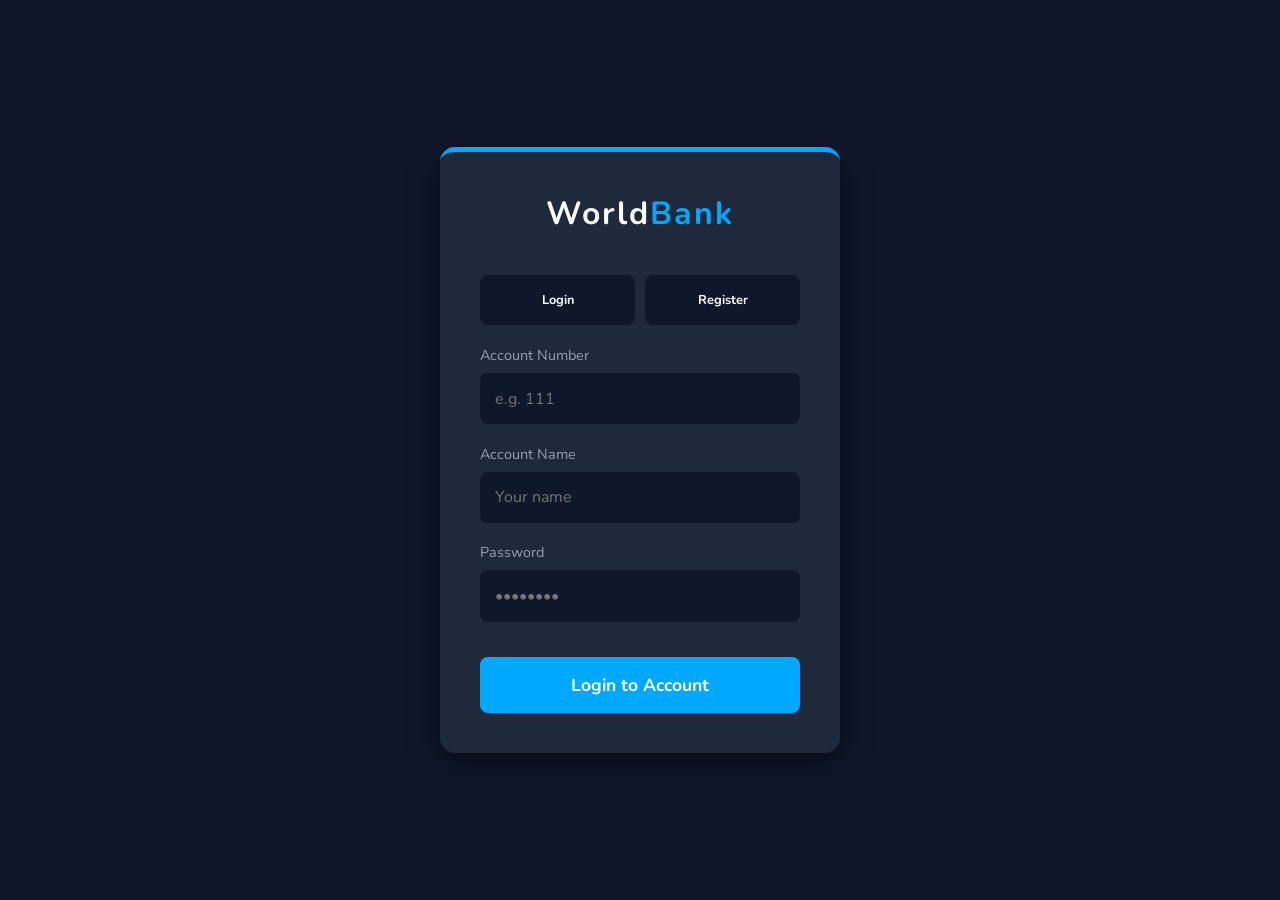
<file: src/ClientApp/html/index.html>
<!DOCTYPE html>
<html lang="en">
<head>
    <meta charset="UTF-8">
    <meta name="viewport" content="width=device-width, initial-scale=1.0">
    <title>World Bank - Access Terminal</title>
    <link rel="stylesheet" href="../css/style.css">
</head>
<body>
    <div class="container">
        <h1>World<span>Bank</span></h1>

        <div style="display: flex; gap: 10px; margin-bottom: 20px;">
            <button id="showLogin" class="astro-btn" style="background: var(--bg-space); font-size: 0.8rem;">Login</button>
            <button id="showRegister" class="astro-btn" style="background: var(--bg-space); font-size: 0.8rem;">Register</button>
        </div>

        <div id="loginSection">
            <form id="loginForm">
                <div class="form-group">
                    <label>Account Number</label>
                    <input type="number" id="loginAccount" required placeholder="e.g. 111">
                </div>
                <div class="form-group">
                    <label>Account Name</label>
                    <input type="text" id="loginName" required placeholder="Your name">
                </div>
                <div class="form-group">
                    <label>Password</label>
                    <input type="password" id="loginPassword" required placeholder="••••••••">
                </div>
                <button type="submit" class="astro-btn">Login to Account</button>
            </form>
        </div>

        <div id="registerSection" style="display: none;">
            <form id="registerForm">
                <div class="form-group">
                    <label>Full Name</label>
                    <input type="text" id="regName" required placeholder="e.g. John Doe">
                </div>
                <div class="form-group">
                    <label>Account Number</label>
                    <input type="number" id="regAccount" required placeholder="e.g. 111">
                </div>
                <div class="form-group">
                    <label>Security Password</label>
                    <input type="password" id="regPassword" required placeholder="••••••••">
                </div>
                <button type="submit" class="astro-btn" style="background-color: var(--astro-orange);">Create Account</button>
            </form>
        </div>

        <div id="message" class="error-message"></div>
    </div>
    <script src="../js/auth.js"></script>
</body>
</html>
</file>
<file: src/ClientApp/css/style.css>
@import url('https://fonts.googleapis.com/css2?family=Nunito:wght@400;700;900&display=swap');

:root {
    --bg-space: #0F172A;
    --bg-card: #1E293B;
    --astro-blue: #00A8FF;
    --astro-orange: #E67E22;
    --text-main: #FFFFFF;
    --text-muted: #94A3B8;
}

* {
    margin: 0;
    padding: 0;
    box-sizing: border-box;
    font-family: 'Nunito', sans-serif;
}

body {
    background-color: var(--bg-space);
    color: var(--text-main);
    display: flex;
    justify-content: center;
    align-items: center;
    min-height: 100vh;
}

.container {
    background-color: var(--bg-card);
    padding: 2.5rem;
    border-radius: 15px;
    box-shadow: 0 10px 30px rgba(0,0,0,0.5);
    width: 100%;
    max-width: 400px;
    border-top: 5px solid var(--astro-blue);
}

h1 {
    text-align: center;
    margin-bottom: 1.5rem;
    color: var(--text-main);
    letter-spacing: 2px;
}

h1 span {
    color: var(--astro-blue);
}

.form-group {
    margin-bottom: 1.2rem;
}

.form-group label {
    display: block;
    margin-bottom: 0.5rem;
    color: var(--text-muted);
    font-size: 0.9rem;
}

.form-group input {
    width: 100%;
    padding: 0.8rem;
    border: 2px solid transparent;
    border-radius: 8px;
    background-color: #0F172A;
    color: white;
    font-size: 1rem;
    outline: none;
    transition: 0.3s ease;
}

.form-group input:focus {
    border-color: var(--astro-orange);
}

button.astro-btn {
    width: 100%;
    padding: 1rem;
    background-color: var(--astro-blue);
    color: white;
    border: none;
    border-radius: 8px;
    font-size: 1.1rem;
    font-weight: bold;
    cursor: pointer;
    transition: 0.3s;
    margin-top: 1rem;
}

button.astro-btn:hover {
    background-color: var(--astro-orange);
    transform: translateY(-2px);
}

.error-message {
    color: #ff4757;
    text-align: center;
    margin-top: 1rem;
    font-size: 0.9rem;
    display: none;
}
</file>
